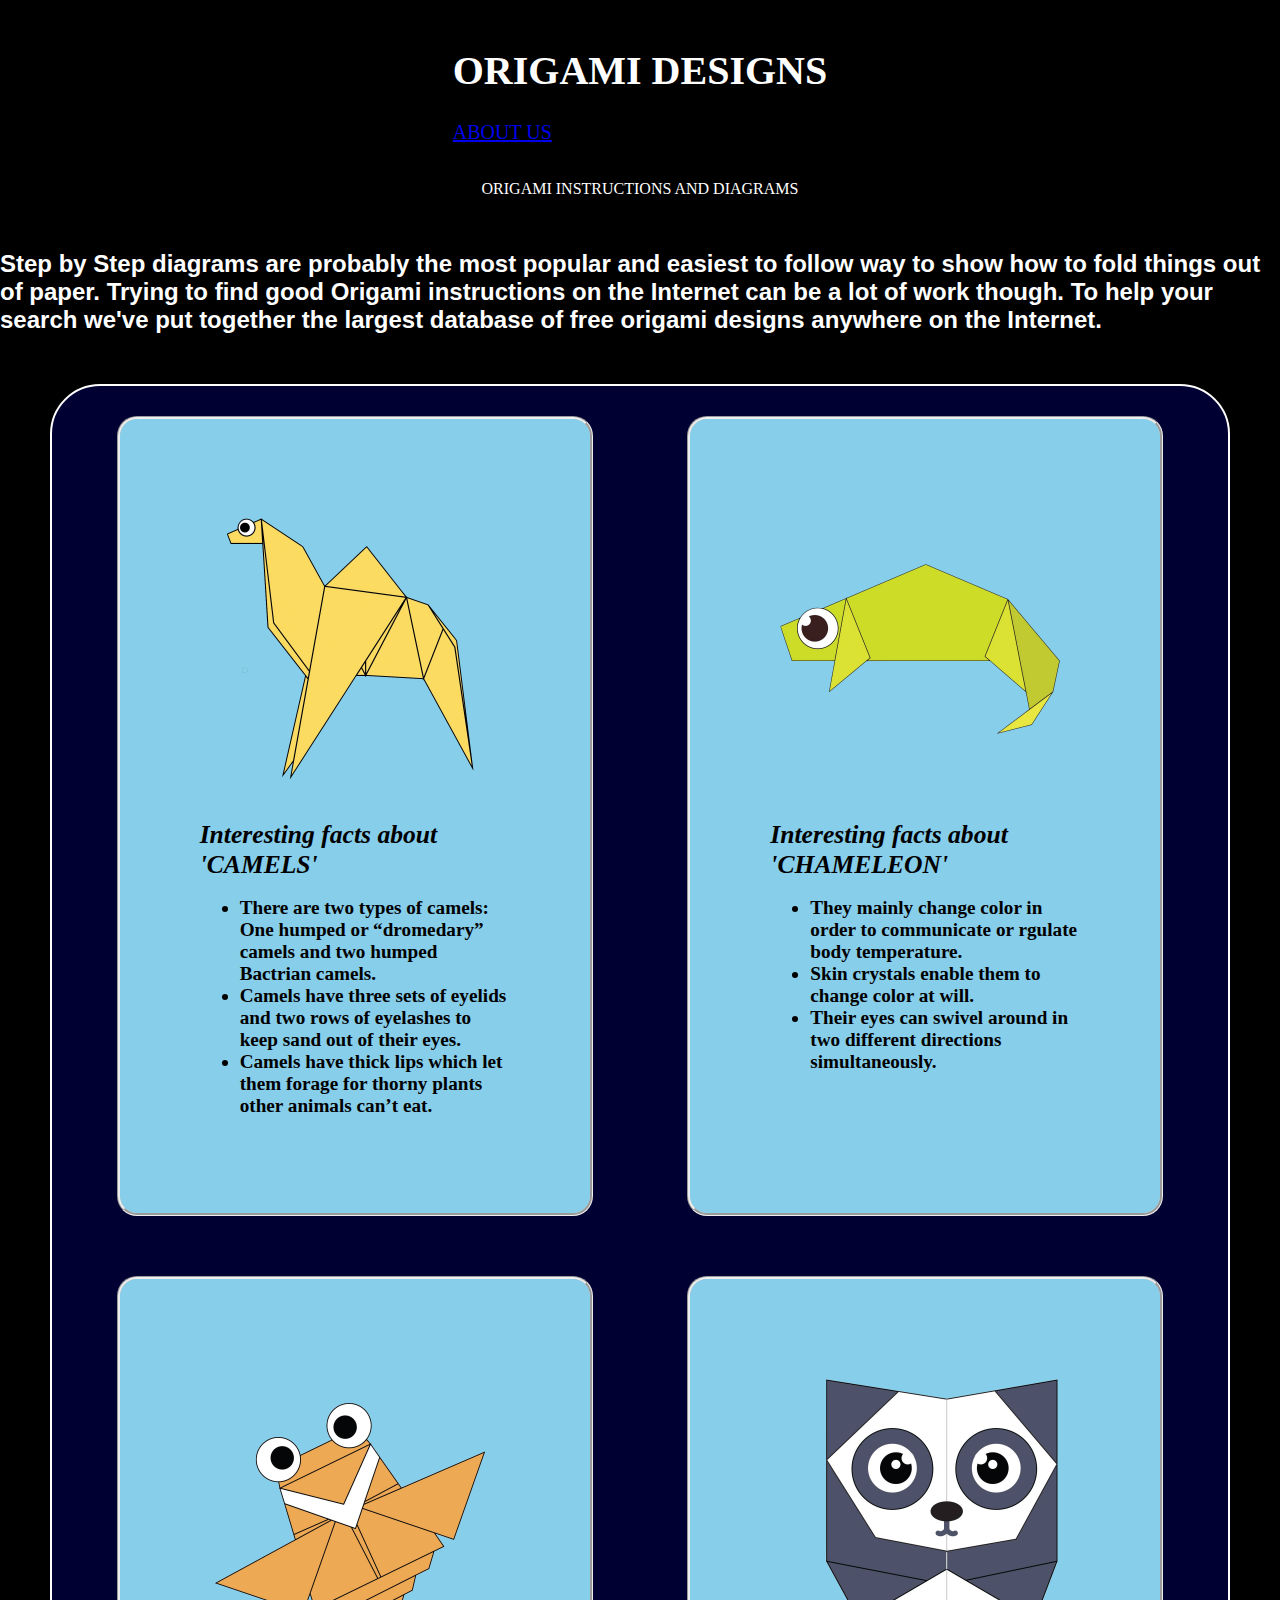
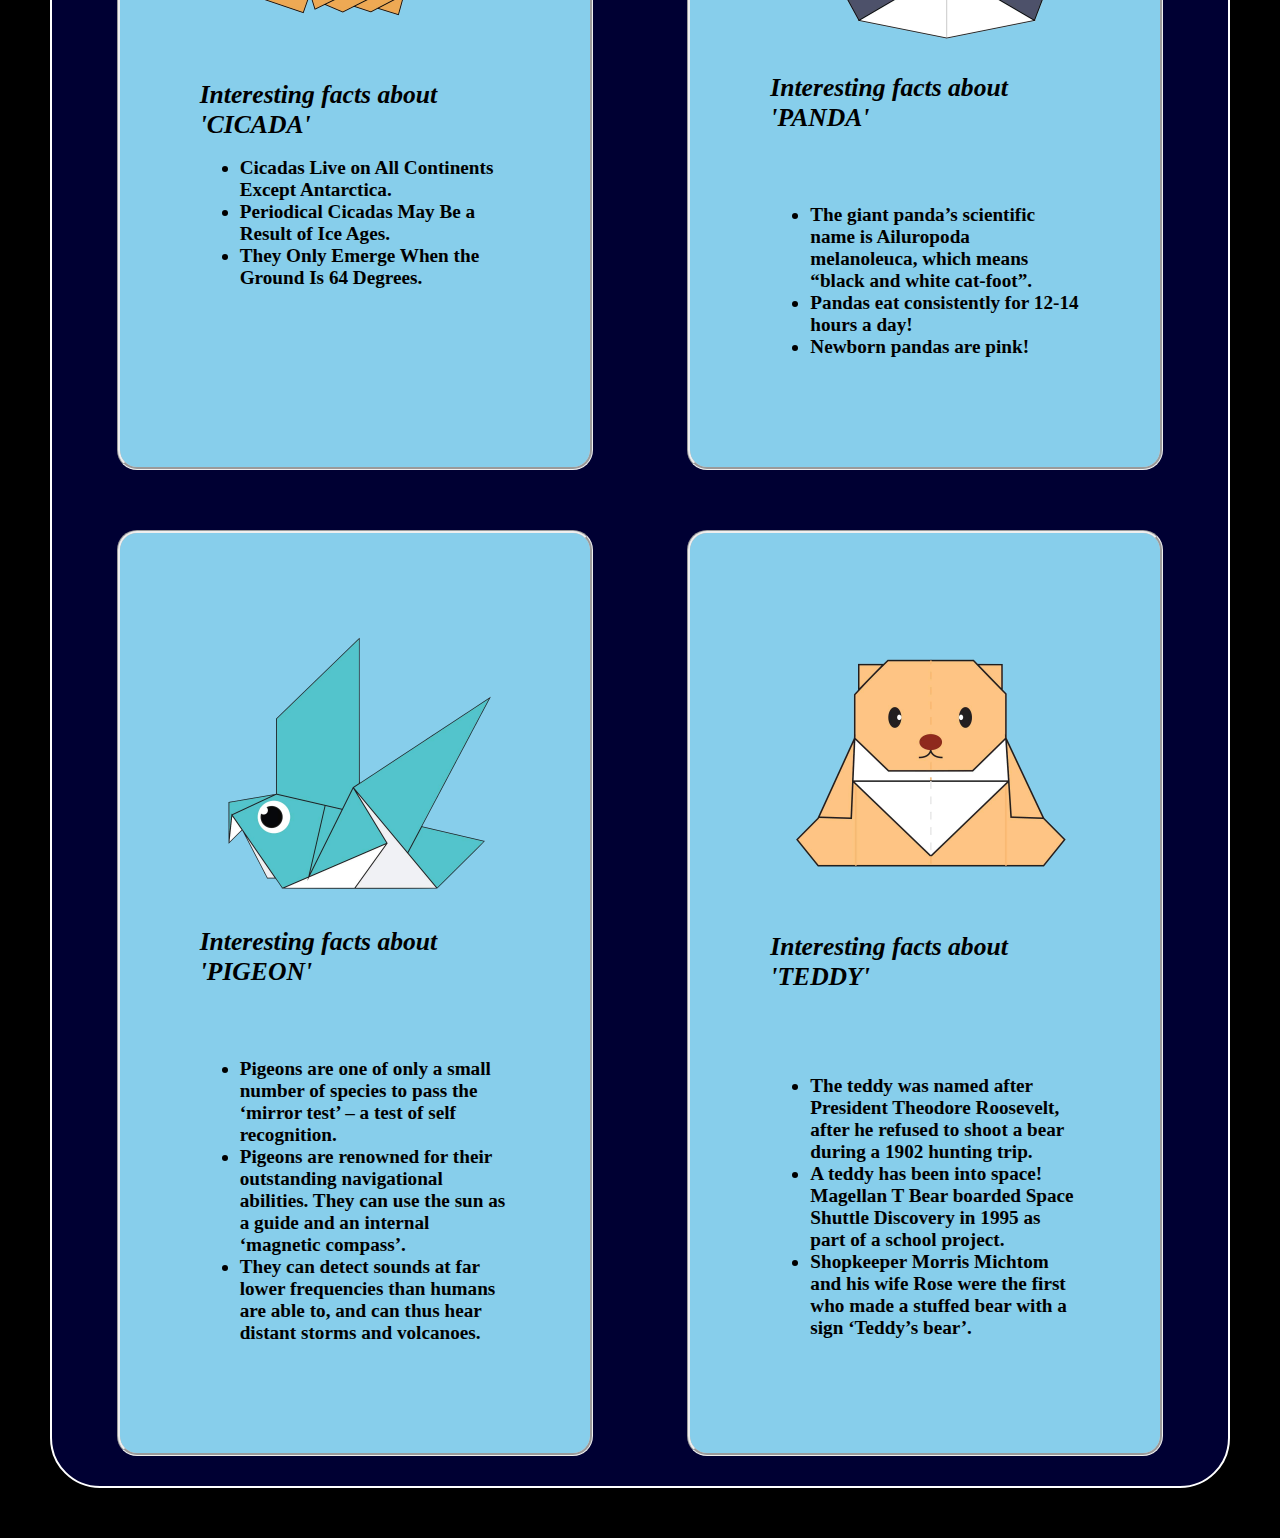
<file: index.html>
<!DOCTYPE html>
<html>
    <head>
        <title>ORIGAMI DESIGNS</title>
        <link rel="stylesheet" type="text/css" href="styles.css">
    </head>

    <body style="background-color:#000000;">

        <div class="header">
            <div class="menu">
            <div><a href="#"></a></div>
            <div><h1><center>ORIGAMI DESIGNS</center></h1></div>
           <!--<hr></hr>-->
    
            <a href="about.html">ABOUT US</a>
            </div>
        </div>
            
        <div class="bodyImage">
            
            <p>ORIGAMI INSTRUCTIONS AND DIAGRAMS</p>
            <h3><br>
            
            Step by Step diagrams are probably the most popular and easiest to follow way to show how to fold
            things out of paper.
            Trying to find good Origami instructions on the Internet can be a lot of work though. To help your
            search we've put together the largest database of free origami designs anywhere on the Internet.
            </h3>
        </div>
            
        <div class="grid">
            <div class="origami">
                <a href = "http://origami.me/camel/" target="_blank"> <img src="camel.png" width=300 height=300/></a>
                <p><i><h1>Interesting facts about 'CAMELS'</h1></i></p>
                <ul><h2>
                    <li>There are two types of camels: One humped or “dromedary” camels and two humped Bactrian camels.</li>
                    <li> Camels have three sets of eyelids and two rows of eyelashes to keep sand out of their eyes.</li>
                    <li> Camels have thick lips which let them forage for thorny plants other animals can’t eat.</li>
                </h2></ul>
                
            </div>

            <div class="origami">
                <a href = "http://origami.me/chameleon/" target="_blank"> <img src="chameleon.png" width=300 height=300/></a>
                <p><i><h1>Interesting facts about 'CHAMELEON'</h1></i></p>
                <ul><h2>
                    <li> They mainly change color in order to communicate or rgulate body temperature.</li>
                    <li>Skin crystals enable them to change color at will.</li>
                    <li> Their eyes can swivel around in two different directions simultaneously.</li>
                </h2></ul>
                
            </div>

            <div class="origami">
                <a href = "http://origami.me/flying-cicada/" target="_blank"> <img src="cicada.png" width=300 height=300/></a>
                <p><i><h1>Interesting facts about 'CICADA'</h1></i></p>
                <ul><h2>
                    <li>Cicadas Live on All Continents Except Antarctica.</li>
                    <li>Periodical Cicadas May Be a Result of Ice Ages.</li>
                    <li>They Only Emerge When the Ground Is 64 Degrees.</li>
                </h2></ul>
               
            </div>

            <div class="origami2">
                <a href = "http://origami.me/panda/" target="_blank"> <img src="panda.png" width=300 height=300/></a>
                <p><i><h1>Interesting facts about 'PANDA'</h1></i></p>
                <ul><h2>
                    <li>The giant panda’s scientific name is Ailuropoda melanoleuca, which means “black and white cat-foot”.</li>
                    <li>Pandas eat consistently for 12-14 hours a day!</li>
                    <li>Newborn pandas are pink!</li>
                </h2></ul>
                
            </div>

            <div class="origami2">
                <a href = "http://origami.me/pigeon/" target="_blank"> <img src="pigeon.png" width=300 height=300/></a>
                <p><i><h1>Interesting facts about 'PIGEON'</h1></i></p>
                <ul><h2>
                    <li>Pigeons are one of only a small number of species to pass the ‘mirror test’ – a test of self recognition.</li>
                    <li>Pigeons are renowned for their outstanding navigational abilities. They can use the sun as a guide and an internal ‘magnetic compass’.</li>
                    <li>They can detect sounds at far lower frequencies than humans are able to, and can thus hear distant storms and volcanoes.</li>
                </h2> </ul>
               
            </div>

            <div class="origami2">
                <a href = "http://origami.me/teddy-bear/" target="_blank"> <img src="teddy.png" width=300 height=300/></a>
                <p><i><h1>Interesting facts about 'TEDDY'</h1></i></p>
                <ul><h2>
                    <li>The teddy was named after President Theodore Roosevelt, after he refused to shoot a bear during a 1902 hunting trip.</li>
                    <li>A teddy has been into space! Magellan T Bear boarded Space Shuttle Discovery in 1995 as part of a school project.</li>
                    <li>Shopkeeper Morris Michtom and his wife Rose were the first who made a stuffed bear with a sign ‘Teddy’s bear’.</li>
                </h2></ul>
                
            </div>
        </div>
            
          
    </body>
</html>
</file>
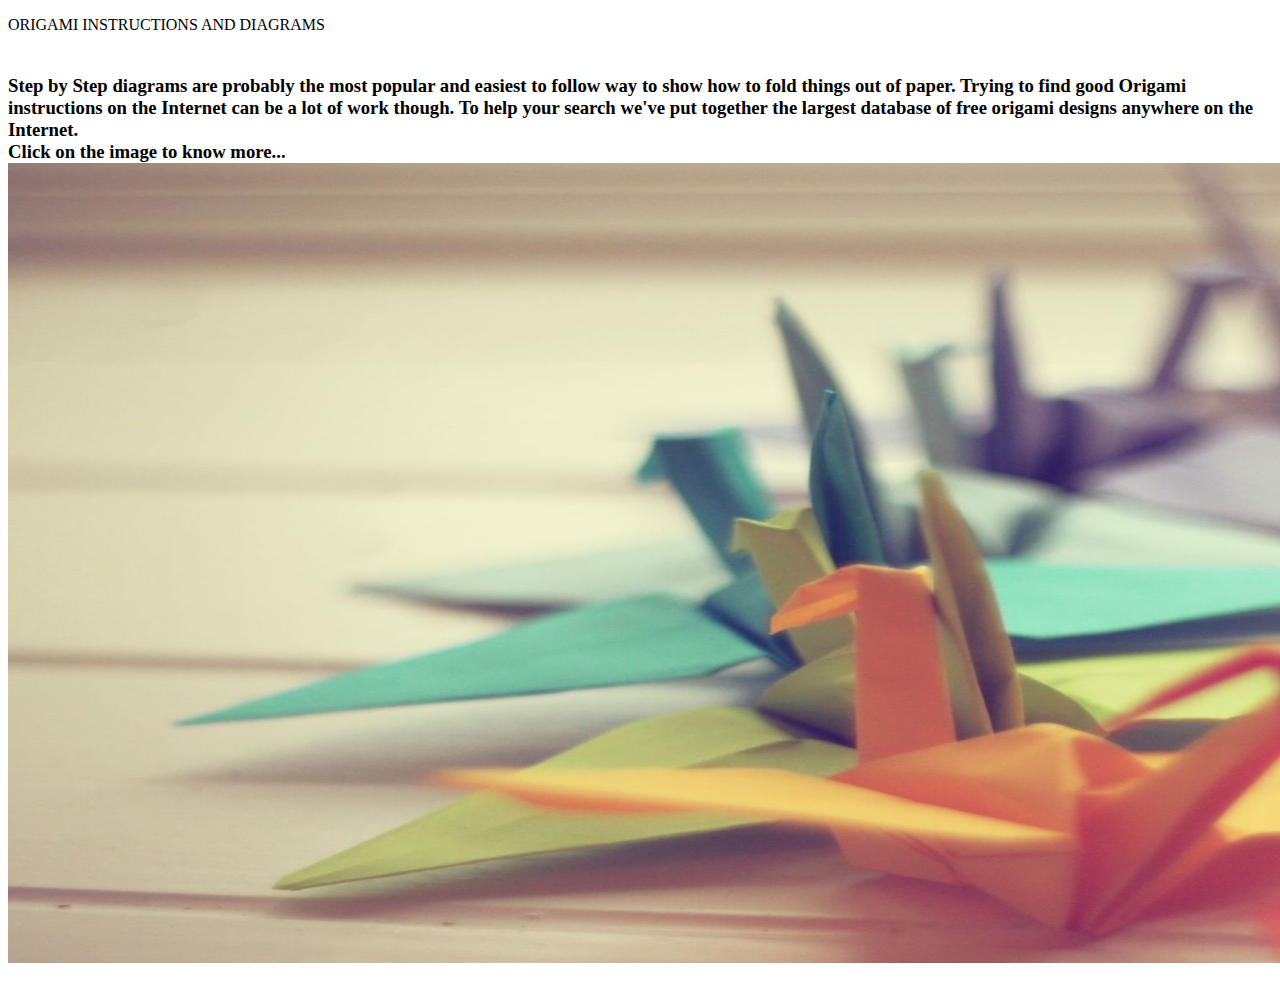
<file: about.html>
<!DOCTYPE html>
<html>
    <head>
        <title>ABOUT US</title>
    </head>
<body>
  
  <div class="container">
            
    <p>ORIGAMI INSTRUCTIONS AND DIAGRAMS</p>
    <h3><br>
    
    Step by Step diagrams are probably the most popular and easiest to follow way to show how to fold
    things out of paper.
    Trying to find good Origami instructions on the Internet can be a lot of work though. To help your
    search we've put together the largest database of free origami designs anywhere on the Internet.
    <br> Click on the image to know more...
    <a href = "index.html" target="_blank"> <img src="bodyImage.jpg" width=2000 height=800></a>
    </h3>
</div>
</body>
</html>
</file>
<file: styles.css>
.header {
   
    display:flex;
    justify-content:space-evenly;
    padding: 20px;
    font-size: 20px;
    font-family:Cambria, Cochin, Georgia, Times, 'Times New Roman', serif;
    font-weight: 400;
    color: #ffffff;
}

.grid{
    display:flex;
    flex-wrap: wrap;
    justify-content: space-evenly;
    border: 2px solid #ffffff;
    border-radius: 50px;
    background-color: #000033;
    margin:50px;
}

.origami {

    border-radius: 20px;
    background-color:skyblue;
    width: 310px;
    font-family:Cambria, Cochin, Georgia, Times, 'Times New Roman', serif;
    font-size: 80%;
    border-style:groove;
    padding: 80px;
    margin: 30px;
    
}  

.origami2{
    display: flex;
    flex-wrap: wrap;
    justify-content:flex-end;
    border-radius: 20px;
    background-color:skyblue;
    width: 310px;
    font-family:Cambria, Cochin, Georgia, Times, 'Times New Roman', serif;
    font-size: 80%;
    border-style:groove;
    padding: 80px;
    margin: 30px;
    color: #000000;
}   

.origami2 h1{
    margin-top:10px;
}

.bodyImage p{
text-align: center;
font-family:cursive;
color: #ffffff;
}

.bodyImage h3{
    font-family:-apple-system, BlinkMacSystemFont, 'Segoe UI', Roboto, Oxygen, Ubuntu, Cantarell, 'Open Sans', 'Helvetica Neue', sans-serif;
    font-size: 150%;
    color:#ffffff;
}

.origami:hover{
    transform: scale(1.2);
}

.origami2:hover{
    transform: scale(1.2);
}
.origami2 p{
    color:#ffffff
}
body{
    margin:0px;
    background-color: #f7f2f2;
}
.container {
    position: relative;
    text-align: center;
    color: black;
  }
</file>
